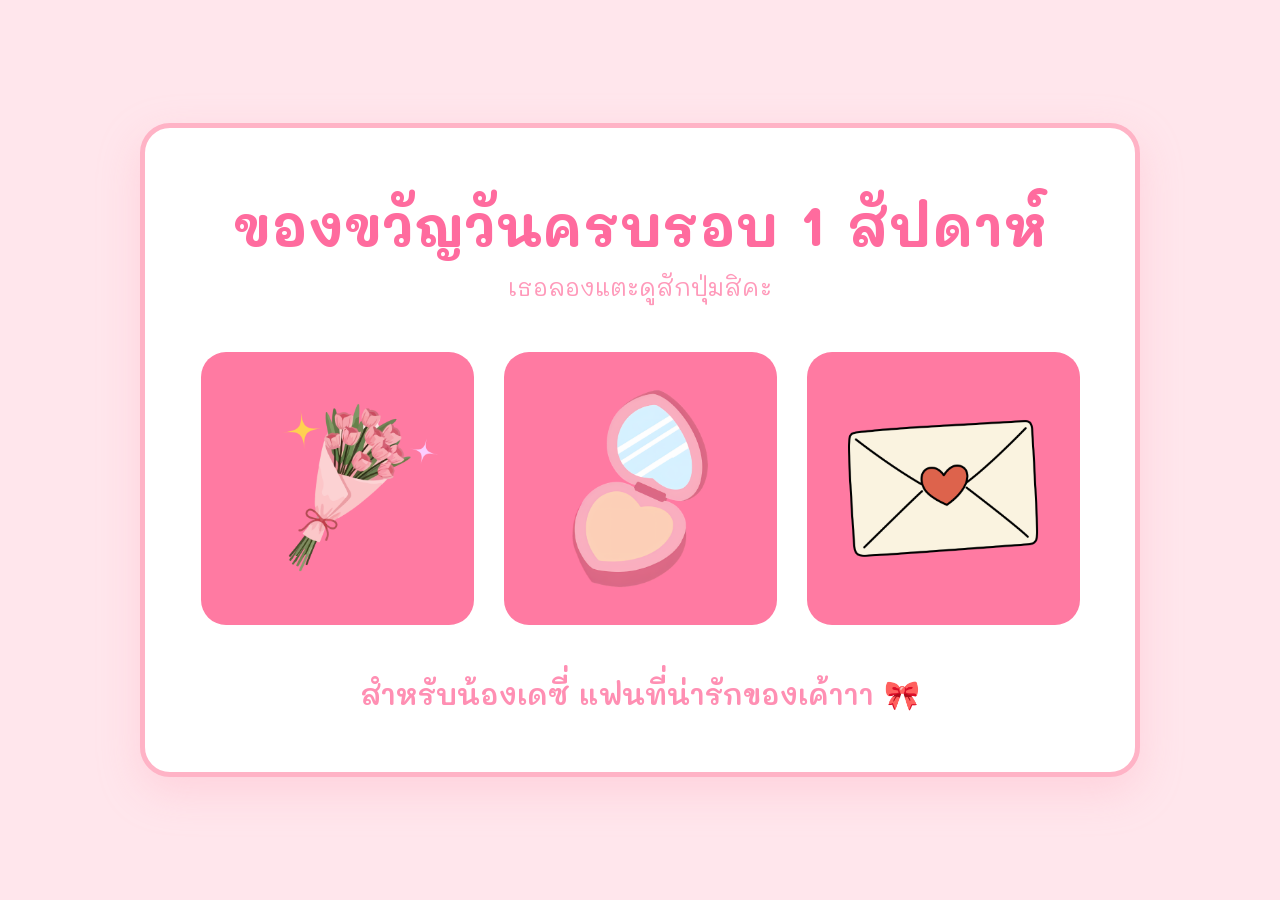
<file: index.html>
<!DOCTYPE html>
<html lang="th">
<head>
    <meta charset="UTF-8">
    <meta name="viewport" content="width=device-width, initial-scale=1.0">
    <title>For Daisy 🌸</title>
    <link rel="stylesheet" href="style.css">
</head>
<body>
    <div class="container">
        <header>
            <h1>ของขวัญวันครบรอบ 1 สัปดาห์</h1>
            <p>เธอลองแตะดูสักปุ่มสิคะ</p>
        </header>
        
        <div class="gifts-grid">
            <!-- Gift 1: Flowers Picture -->
            <a href="flowers.html" class="gift-card">
                <img src="flower.png" alt="Flower Basket" class="gift-img">
                <div class="glow"></div>
            </a>
            
            <!-- Gift 2: Mirror Picture -->
            <a href="mirror.html" class="gift-card">
                <img src="mirror.png" alt="Magic Mirror" class="gift-img">
                <div class="glow"></div>
            </a>
            
            <!-- Gift 3: Letter Picture -->
            <a href="letter.html" class="gift-card">
                <img src="letter.png" alt="Love Letter" class="gift-img">
                <div class="glow"></div>
            </a>
        </div>

        <footer>
            <p class="for-daisy">สำหรับน้องเดซี่ แฟนที่น่ารักของเค้าาา 🎀</p>
        </footer>
    </div>
</body>
</html>
</file>
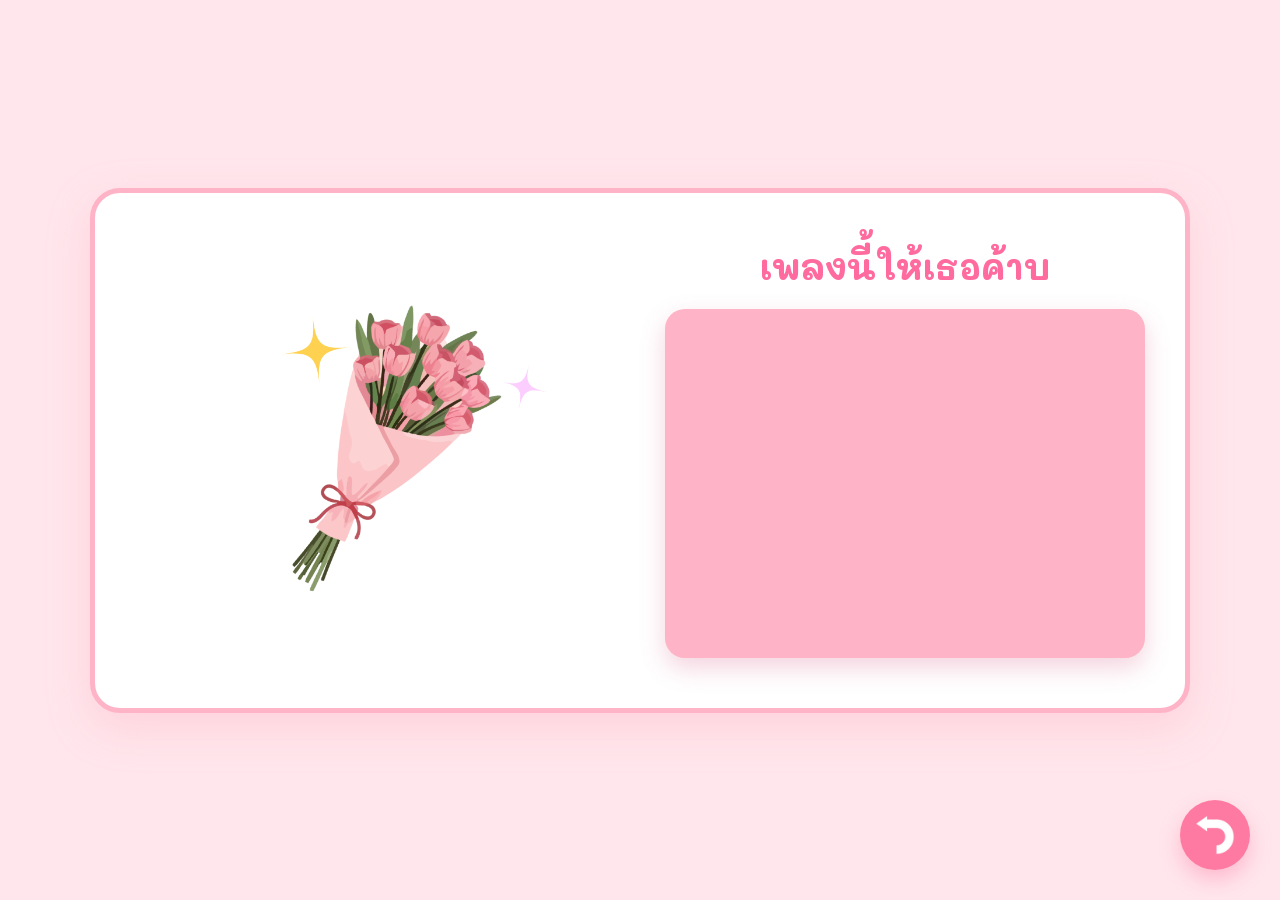
<file: flowers.html>
<!DOCTYPE html>
<html lang="th">
<head>
    <meta charset="UTF-8">
    <meta name="viewport" content="width=device-width, initial-scale=1.0">
    <title>Flowers for You 💐</title>
    <link rel="stylesheet" href="style.css">
</head>
<body>
    <div class="container flower-container">
        <div class="flower-layout">
            
            <div class="flower-side">
                <img src="flower.png" alt="Rose and Daisy Bouquet" class="swaying-flowers">
            </div>

            <div class="music-side">
                <h2>เพลงนี้ให้เธอค้าบ</h2>
                <div class="video-container">
                    <iframe src="https://www.youtube.com/embed/018UMWioeW4" 
                            title="YouTube video player" frameborder="0" 
                            allow="accelerometer; autoplay; clipboard-write; encrypted-media; gyroscope; picture-in-picture" 
                            allowfullscreen></iframe>
                </div>
            </div>

        </div>
    </div>

    <!-- Floating Back Button -->
    <a href="index.html" class="floating-back-btn">
        <img src="back.png" alt="Back" class="back-icon">
    </a>
</body>
</html>
</file>
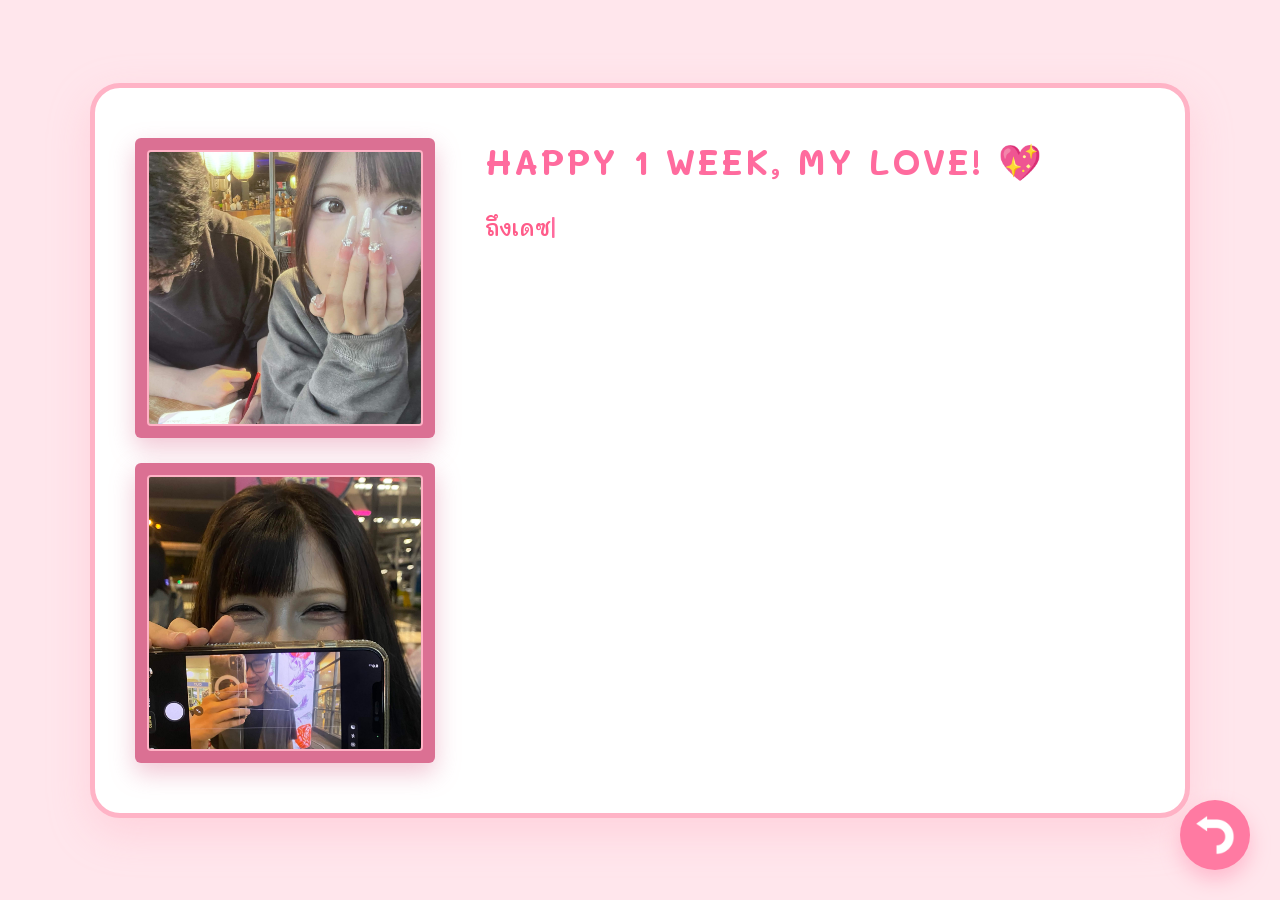
<file: letter.html>
<!DOCTYPE html>
<html lang="th">
<head>
    <meta charset="UTF-8">
    <meta name="viewport" content="width=device-width, initial-scale=1.0">
    <title>A Letter for Daisy 💌</title>
    <link rel="stylesheet" href="style.css">
</head>
<body>
    <div class="container letter-container">
        
        <div class="letter-layout">
            <!-- 🌟 LEFT SIDE: TWO PICTURES 🌟 -->
            <div class="letter-pictures">
                <!-- Change the src to your chosen pictures -->
                <div class="letter-pic">
                    <img src="us4.jpg" alt="Us 1">
                </div>
                <div class="letter-pic">
                    <img src="us7.jpg" alt="Us 2">
                </div>
            </div>

            <!-- 🌟 RIGHT SIDE: THE LETTER 🌟 -->
            <div class="letter-content">
                <h2>HAPPY 1 WEEK, MY LOVE! 💖</h2>
                
                <!-- The JavaScript will type the letter into this box -->
                <div id="typewriter-text" class="typed-letter"></div>
            </div>
        </div>

    </div>

    <!-- The Floating Back Button -->
    <a href="index.html" class="floating-back-btn">
        <img src="back.png" alt="Back" class="back-icon">
    </a>

    <!-- 🌟 THE TYPEWRITER JAVASCRIPT 🌟 -->
    <script>
        // 👉 TYPE YOUR LETTER HERE! 
        // Use \n to make a new line/paragraph.
        const myLetter = `ถึงเดซี่ที่รักของเค้า, 

วันนี้ก็วันครบรอบ 1 สัปดาห์ของเราสองคนแล้วนะ เอาจริงๆเอิร์ธรู้สึกว่าเรื่องราวของเรามันพัฒนาขึ้นมาไวมากๆเลยนะ ตั้งแต่เราเริ่มรู้จักกัน เธอทำให้เค้ารู้สึกว่าชีวิตมันมีความหมายมากขึ้น

เธอทำให้สิ่งธรรมดาๆในชีวิตของเค้ากลายเป็นสิ่งที่พิเศษขึ้นมาได้ และเค้ายังคงตื่นเต้นเสมอทุกครั้งที่ได้เจอเธอ ได้คุยกับเธอ ได้เห็นรอยยิ้มของเธอ มันทำให้เค้ารู้สึกว่าชีวิตนี้มันมีความสุขมากๆเลย อยากจะอยู่ถ่ายรูปคู่กับเธอทุกวันเลยนะ และเค้าก็อยากจะบอกเธอว่าเค้ารักเธอมากๆเลยนะ รักมากกว่าที่เค้าจะบรรยายออกมาเป็นคำพูดได้เลย

และเค้าก็อยากจะขอโทษที่บางครั้งเค้าอาจจะทำให้เธอรู้สึกเสียใจ รู้สึกไม่ดีบ้าง แต่เค้าก็อยากให้เธอรู้ว่าเค้ารักเธอมากๆนะ และเค้าจะพยายามเป็นคนที่ดีกว่านี้เพื่อเธอเสมอ`;

        // The animation engine
        const textElement = document.getElementById("typewriter-text");
        let i = 0;

        function typeWriter() {
            if (i < myLetter.length) {
                // If it sees a \n, it turns it into an HTML line break
                if (myLetter.charAt(i) === '\n') {
                    textElement.innerHTML += '<br>';
                } else {
                    textElement.innerHTML += myLetter.charAt(i);
                }
                i++;
                // 50 is the speed. Lower = faster, Higher = slower!
                setTimeout(typeWriter, 35); 
            }
        }

        // Wait a tiny bit after the page fades in before starting to type
        window.onload = () => {
            setTimeout(typeWriter, 800); 
        };
    </script>
</body>
</html>
</file>
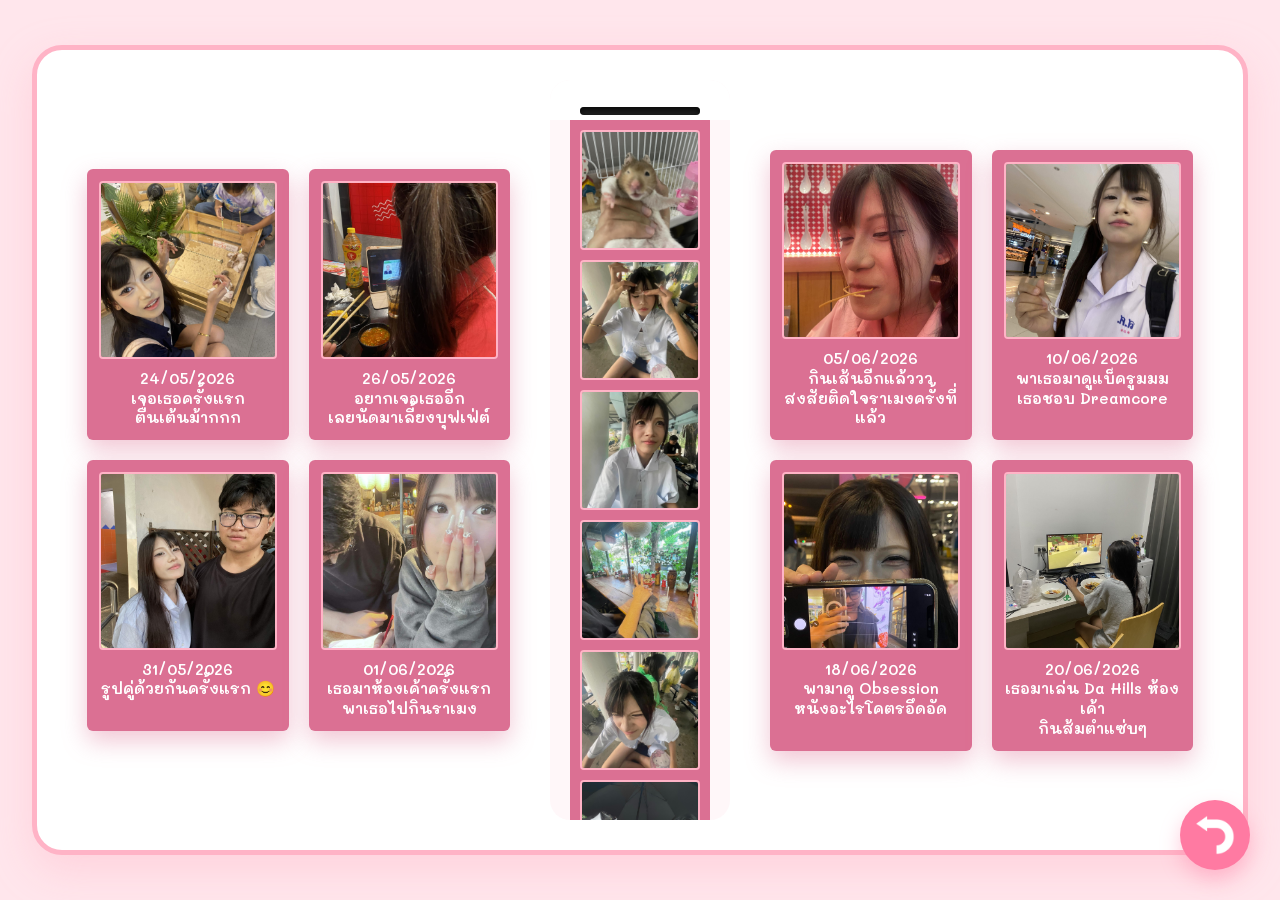
<file: mirror.html>
<!DOCTYPE html>
<html lang="th">
<head>
    <meta charset="UTF-8">
    <meta name="viewport" content="width=device-width, initial-scale=1.0">
    <title>Our Memories 🪞</title>
    <link rel="stylesheet" href="style.css">
</head>
<body>
    <div class="container gallery-container">
        
        <div class="gallery-layout">
            
            <!-- 🌟 LEFT SIDE POLAROIDS 🌟 -->
            <div class="side-gallery">
                <div class="polaroid-small tilt-left">
                    <img src="us1.jpg" alt="Mem">
                    <p>24/05/2026<br>เจอเธอครั้งแรก<br>ตื่นเต้นม้ากกก</p>
                </div>
                <div class="polaroid-small tilt-right">
                    <img src="us2.jpg" alt="Mem">
                    <p>26/05/2026<br>อยากเจอเธออีก<br>เลยนัดมาเลี้ยงบุฟเฟ่ต์</p>
                </div>
                <div class="polaroid-small tilt-right">
                    <img src="us3.jpg" alt="Mem">
                    <p>31/05/2026<br>รูปคู่ด้วยกันครั้งแรก 😊</p>
                </div>
                <div class="polaroid-small tilt-left">
                    <img src="us4.jpg" alt="Mem">
                    <p>01/06/2026<br>เธอมาห้องเค้าครั้งแรก<br>พาเธอไปกินราเมง</p>
                </div>
            </div>

            <!-- 🌟 MIDDLE SCROLLING FILM STRIP 🌟 -->
            <div class="center-strip-wrapper">
                
                <!-- The Solid Slot Cover (Hides images above the slot) -->
                <div class="slot-machine-cover">
                    <div class="slot-hole"></div>
                </div>
                
                <!-- The Moving Strip -->
                <div class="scrolling-strip">
                    <!-- Set 1 -->
                    <div class="strip-set">
                        <div class="film-frame"><img src="we1.jpg" alt="Mem"></div>
                        <div class="film-frame"><img src="we2.jpg" alt="Mem"></div>
                        <div class="film-frame"><img src="we3.jpg" alt="Mem"></div>
                        <div class="film-frame"><img src="we4.jpg" alt="Mem"></div>
                        <div class="film-frame"><img src="we5.jpg" alt="Mem"></div>
                        <div class="film-frame"><img src="we6.jpg" alt="Mem"></div>
                        <div class="film-frame"><img src="we7.jpg" alt="Mem"></div>
                        <div class="film-frame"><img src="we8.jpg" alt="Mem"></div>
                        <div class="film-frame"><img src="we9.jpg" alt="Mem"></div>
                        <div class="film-frame"><img src="we10.jpg" alt="Mem"></div>
                        <div class="film-frame"><img src="we11.jpg" alt="Mem"></div>
                        <div class="film-frame"><img src="we12.jpg" alt="Mem"></div>
                        <div class="film-frame"><img src="we13.jpg" alt="Mem"></div>
                        <div class="film-frame"><img src="we14.jpg" alt="Mem"></div>
                        <div class="film-frame"><img src="we15.jpg" alt="Mem"></div>
                        <div class="film-frame"><img src="we16.jpg" alt="Mem"></div>
                        <div class="film-frame"><img src="we17.jpg" alt="Mem"></div>
                        <div class="film-frame"><img src="we18.jpg" alt="Mem"></div>
                        <div class="film-frame"><img src="we19.jpg" alt="Mem"></div>
                    </div>
                    <div class="strip-set">
                          <div class="film-frame"><img src="we1.jpg" alt="Mem"></div>
                        <div class="film-frame"><img src="we2.jpg" alt="Mem"></div>
                        <div class="film-frame"><img src="we3.jpg" alt="Mem"></div>
                        <div class="film-frame"><img src="we4.jpg" alt="Mem"></div>
                        <div class="film-frame"><img src="we5.jpg" alt="Mem"></div>
                        <div class="film-frame"><img src="we6.jpg" alt="Mem"></div>
                        <div class="film-frame"><img src="we7.jpg" alt="Mem"></div>
                        <div class="film-frame"><img src="we8.jpg" alt="Mem"></div>
                        <div class="film-frame"><img src="we9.jpg" alt="Mem"></div>
                        <div class="film-frame"><img src="we10.jpg" alt="Mem"></div>
                        <div class="film-frame"><img src="we11.jpg" alt="Mem"></div>
                        <div class="film-frame"><img src="we12.jpg" alt="Mem"></div>
                        <div class="film-frame"><img src="we13.jpg" alt="Mem"></div>
                        <div class="film-frame"><img src="we14.jpg" alt="Mem"></div>
                        <div class="film-frame"><img src="we15.jpg" alt="Mem"></div>
                        <div class="film-frame"><img src="we16.jpg" alt="Mem"></div>
                        <div class="film-frame"><img src="we17.jpg" alt="Mem"></div>
                        <div class="film-frame"><img src="we18.jpg" alt="Mem"></div>
                        <div class="film-frame"><img src="we19.jpg" alt="Mem"></div>
                    </div>
                </div>
            </div>

            <!-- 🌟 RIGHT SIDE POLAROIDS 🌟 -->
            <div class="side-gallery">
                <div class="polaroid-small tilt-right">
                    <img src="us5.jpg" alt="Mem">
                    <p>05/06/2026<br>กินเส้นอีกแล้ววว<br>สงสัยติดใจราเมงครั้งที่แล้ว</p>
                </div>
                <div class="polaroid-small tilt-left">
                    <img src="us6.jpg" alt="Mem">
                    <p>10/06/2026<br>พาเธอมาดูแบ็ครูมมม<br>เธอชอบ Dreamcore</p>
                </div>
                <div class="polaroid-small tilt-left">
                    <img src="us7.jpg" alt="Mem">
                    <p>18/06/2026<br>พามาดู Obsession<br>หนังอะไรโคตรอึดอัด</p>
                </div>
                <div class="polaroid-small tilt-right">
                    <img src="us8.jpg" alt="Mem">
                    <p>20/06/2026<br>เธอมาเล่น Da Hills ห้องเค้า<br>กินส้มตำแซ่บๆ</p>
                </div>
            </div>

        </div>
    </div>

    <!-- The Floating Back Button -->
    <a href="index.html" class="floating-back-btn">
        <img src="back.png" alt="Back" class="back-icon">
    </a>

</body>
</html>
</file>
<file: style.css>
@import url('https://fonts.googleapis.com/css2?family=Fredoka:wght@400;600&family=Mali:wght@400;600;700&display=swap');

* {
    box-sizing: border-box;
    margin: 0;
    padding: 0;
}

body {
    font-family: 'Mali', 'Fredoka', cursive; 
    background-color: #ffe6ec; 
    display: flex;
    justify-content: center;
    align-items: center;
    min-height: 100vh;
    color: #ff6b9e; 
    
    /* 🌟 FADE IN ANIMATION FOR EVERY PAGE 🌟 */
    animation: fadeIn 0.8s ease-in-out;
}

/* The Fade Keyframes */
@keyframes fadeIn {
    0% { opacity: 0; }
    100% { opacity: 1; }
}

a {
    text-decoration: none;
}

.container {
    background-color: #ffffff; 
    border: 5px solid #ffb3c6; 
    border-radius: 30px;
    padding: 60px 40px;
    text-align: center;
    width: 90%;
    max-width: 1000px;
    box-shadow: 0 15px 40px rgba(255, 179, 198, 0.4); 
}

header h1 {
    font-size: 3.5rem;
    margin-bottom: 10px;
    letter-spacing: 1px;
    color: #ff6b9e;
    font-weight: 700; 
}

header p {
    font-size: 1.5rem;
    margin-bottom: 50px;
    opacity: 0.9;
    color: #ff8fb3;
}

.gifts-grid {
    display: flex;
    justify-content: center;
    align-items: center;
    gap: 30px;
    margin-bottom: 50px;
}

.gift-card {
    background-color: #ff7aa2; /* 💖 Darker, richer pink for the buttons */
    border-radius: 25px;
    position: relative;
    overflow: hidden;
    cursor: pointer;
    transition: transform 0.3s ease, box-shadow 0.3s ease, background-color 0.3s ease;
    display: flex;
    justify-content: center;
    align-items: center;
    aspect-ratio: 1 / 1; 
    width: 30%; 
    max-width: 280px; 
}

.gift-img {
    width: 75%; 
    height: 75%;
    object-fit: contain; 
    position: relative;
    z-index: 2;
    transition: transform 0.3s ease;
}

.gift-card:hover {
    transform: scale(1.05);
    background-color: #ff5c8a; /* 💖 Even darker pink when hovering */
    box-shadow: 0 20px 40px rgba(255, 92, 138, 0.4);
}

.gift-card:hover .gift-img {
    transform: scale(1.1);
}

.gift-card:active {
    transform: scale(0.98);
}

.glow {
    position: absolute;
    top: 0; left: 0; width: 100%; height: 100%;
    background-image: radial-gradient(circle, rgba(255,255,255,0.8) 0%, rgba(255,255,255,0) 70%);
    opacity: 0;
    transition: opacity 0.3s ease;
    z-index: 1;
}

.gift-card:hover .glow {
    opacity: 1;
    animation: heartGlow 1.5s infinite alternate;
}

@keyframes heartGlow {
    0% { transform: scale(0.9); opacity: 0.5; }
    100% { transform: scale(1.1); opacity: 1; }
}

.for-daisy {
    font-size: 1.8rem;
    font-weight: 600;
    color: #ff8fb3;
}

/* 🌟 CUSTOM BACK BUTTON STYLES 🌟 */
.floating-back-btn {
    position: fixed;
    bottom: 30px;
    right: 30px;
    width: 70px;
    height: 70px;
    background-color: #ff7aa2; /* Matches the dark pink cards */
    border-radius: 50%;
    display: flex;
    justify-content: center;
    align-items: center;
    box-shadow: 0 10px 20px rgba(255, 122, 162, 0.4);
    transition: transform 0.3s ease, background-color 0.3s ease;
    z-index: 1000;
}

.floating-back-btn:hover {
    transform: scale(1.1);
    background-color: #ff5c8a;
}

.back-icon {
    width: 40px;
    height: 40px;
    object-fit: contain;
}

/* Page content for the gift pages */
.message-container h2 {
    color: #ff6b9e;
    font-size: 2.5rem;
    margin: 20px 0 15px 0;
}

.message-container .message-text {
    color: #ff8fb3;
    font-size: 1.5rem;
    line-height: 1.5;
}

/* Responsiveness */
@media (max-width: 768px) {
    .container { padding: 40px 20px; }
    header h1 { font-size: 2.2rem; }
    header p { font-size: 1.2rem; margin-bottom: 30px; }
    .gifts-grid { flex-direction: column; gap: 25px; }
    .gift-card { width: 75%; max-width: 300px; }
    .for-daisy { font-size: 1.4rem; }
    
    /* Adjust back button for phones */
    .floating-back-btn {
        bottom: 20px;
        right: 20px;
        width: 60px;
        height: 60px;
    }
    .back-icon { width: 30px; height: 30px; }
}

/* 🌟 FULL SCREEN GALLERY LAYOUT 🌟 */

.gallery-container {
    width: 95%; /* Almost full screen width */
    max-width: 1400px; /* Allows it to get very wide on computers */
    padding: 30px;
    height: 90vh; /* Takes up 90% of the screen height */
    display: flex;
    flex-direction: column;
}

.gallery-layout {
    display: flex;
    justify-content: space-between;
    align-items: stretch;
    height: 100%;
    gap: 20px;
}

/* 🌟 SIDE GALLERIES (Grid for Polaroids) 🌟 */
.side-gallery {
    flex: 1;
    display: grid;
    grid-template-columns: repeat(2, 1fr); /* 2 columns of polaroids */
    gap: 20px;
    align-content: center; /* Centers them vertically */
    padding: 20px;
}

/* 🌟 FIXED POLAROID TEXT (No more overlapping) 🌟 */
.polaroid-small {
    background: #db7093; 
    padding: 12px; /* Normal padding all around */
    border-radius: 6px;
    box-shadow: 0 10px 25px rgba(219, 112, 147, 0.4);
    position: relative;
    transition: transform 0.3s ease;
    display: flex;
    flex-direction: column;
}

.polaroid-small:hover {
    transform: scale(1.1) !important;
    z-index: 10;
}

.polaroid-small img {
    width: 100%;
    aspect-ratio: 1 / 1; 
    object-fit: cover;
    border: 2px solid #ffb3c6; 
    border-radius: 4px;
    display: block;
}

.polaroid-small p {
    font-family: 'Mali', cursive;
    color: #ffffff;
    font-size: 0.95rem; /* Adjusted slightly to fit nicely */
    font-weight: 600;
    line-height: 1.3;
    text-align: center;
    margin-top: 10px; /* Pushes text below the image perfectly */
}


/* 🌟 FIXED CENTER STRIP & SLOT MACHINE 🌟 */
.center-strip-wrapper {
    width: 180px;
    position: relative;
    display: flex;
    flex-direction: column;
    align-items: center;
    overflow: hidden; /* Hides anything outside this box */
    border-radius: 20px;
    background-color: rgba(255, 179, 198, 0.1); /* Very subtle background */
}

/* New Cover: Blocks out the top so pictures don't show above the hole */
.slot-machine-cover {
    position: absolute;
    top: 0; left: 0;
    width: 100%;
    height: 40px; /* Height of the block hiding the pictures */
    background-color: #ffffff; /* Matches your main container's white background */
    z-index: 10;
    display: flex;
    justify-content: center;
    align-items: flex-end;
    padding-bottom: 5px;
}

.slot-hole {
    width: 120px;
    height: 8px;
    background-color: #222; 
    border-radius: 10px;
    box-shadow: inset 0 3px 6px rgba(0,0,0,0.8); /* Makes the hole look deep */
}

/* The moving strip */
.scrolling-strip {
    background-color: #db7093; 
    padding: 10px;
    display: flex;
    flex-direction: column;
    width: 140px;
    margin-top: 40px; /* Pushes the strip below the solid white cover */
    animation: scrollUp 15s linear infinite;
}

/* This grouping guarantees a perfect, glitch-free loop */
.strip-set {
    display: flex;
    flex-direction: column;
    gap: 10px; /* Space between photos */
    padding-bottom: 10px; /* Crucial: Matches the gap so the loop is flawless */
}

.film-frame img {
    width: 100%;
    aspect-ratio: 1 / 1;
    object-fit: cover;
    border: 2px solid #ffb3c6;
    border-radius: 4px;
    display: block;
}

@keyframes scrollUp {
    0% { transform: translateY(0); }
    100% { transform: translateY(-50%); } 
}

/* Responsiveness for iPad/Phones */
@media (max-width: 900px) {
    .gallery-layout { flex-direction: column; overflow-y: auto; overflow-x: hidden; }
    .center-strip-wrapper { width: 100%; height: 300px; margin: 20px 0; }
    .scrolling-strip { flex-direction: row; animation: scrollLeft 15s linear infinite; width: max-content; margin-top: 0; }
    .strip-set { flex-direction: row; padding-bottom: 0; padding-right: 10px; }
    .slot-machine-cover { display: none; } /* Hide slot on mobile horizontal scroll */
    @keyframes scrollLeft { 0% { transform: translateX(0); } 100% { transform: translateX(-50%); } }
    .film-frame img { width: 150px; height: 150px; }
}

/* 🌟 LETTER PAGE STYLES 🌟 */

.letter-container {
    max-width: 1100px;
    padding: 50px 40px;
}

.letter-layout {
    display: flex;
    gap: 50px;
    align-items: flex-start;
}

/* Left Side: Pictures */
.letter-pictures {
    flex: 0 0 300px; /* Keeps the picture column exactly 300px wide */
    display: flex;
    flex-direction: column;
    gap: 25px;
}

.letter-pic {
    background: #db7093; /* Matches the dark pink frame */
    padding: 12px;
    border-radius: 6px;
    box-shadow: 0 10px 25px rgba(219, 112, 147, 0.4);
}

.letter-pic img {
    width: 100%;
    aspect-ratio: 1 / 1; /* Makes them perfect squares */
    object-fit: cover;
    border: 2px solid #ffb3c6;
    border-radius: 4px;
    display: block;
}

/* Right Side: Text */
.letter-content {
    flex: 1;
    text-align: left;
}

.letter-content h2 {
    color: #ff6b9e;
    font-size: 2.2rem;
    margin-bottom: 25px;
    text-transform: uppercase;
    letter-spacing: 2px;
}

.typed-letter {
    font-family: 'Mali', cursive;
    color: #ff5c8a;
    font-size: 1.3rem;
    line-height: 1.8;
    font-weight: 600;
    min-height: 400px; /* Prevents the page from jumping around while typing */
}

/* The Blinking Typewriter Cursor */
.typed-letter::after {
    content: '|';
    animation: blink 1s infinite;
    color: #ff6b9e;
}

@keyframes blink {
    0%, 100% { opacity: 1; }
    50% { opacity: 0; }
}

/* Responsiveness for iPad and Phones */
@media (max-width: 900px) {
    .letter-layout {
        flex-direction: column;
    }
    .letter-pictures {
        flex: auto;
        width: 100%;
        flex-direction: row; /* Puts the two pictures side-by-side on mobile */
    }
    .letter-pic {
        flex: 1;
    }
    .letter-content {
        margin-top: 10px;
    }
    .letter-content h2 {
        font-size: 1.8rem;
    }
    .typed-letter {
        font-size: 1.1rem;
    }
}

/* 🌟 FLOWER PAGE STYLES 🌟 */

.flower-container {
    max-width: 1100px;
    padding: 50px 40px;
}

.flower-layout {
    display: flex;
    gap: 50px;
    align-items: center;
}

/* Left: Animated Flowers */
.flower-side {
    flex: 1;
    display: flex;
    justify-content: center;
}

.swaying-flowers {
    width: 80%;
    max-width: 350px;
    /* This applies the swaying animation */
    animation: sway 3s ease-in-out infinite;
    transform-origin: bottom center; /* Swings from the bottom stem */
}

@keyframes sway {
    0%, 100% { transform: rotate(-5deg); }
    50% { transform: rotate(5deg); }
}

/* Right: Music Side */
.music-side {
    flex: 1;
    text-align: center;
}

.music-side h2 {
    color: #ff6b9e;
    font-size: 2.2rem;
    margin-bottom: 20px;
}

.video-container {
    background: #ffb3c6;
    padding: 15px;
    border-radius: 20px;
    box-shadow: 0 10px 25px rgba(219, 112, 147, 0.3);
}

.video-container iframe {
    width: 100%;
    height: 315px;
    border-radius: 10px;
}

/* Responsiveness */
@media (max-width: 900px) {
    .flower-layout { flex-direction: column; }
    .swaying-flowers { max-width: 250px; }
}
</file>
